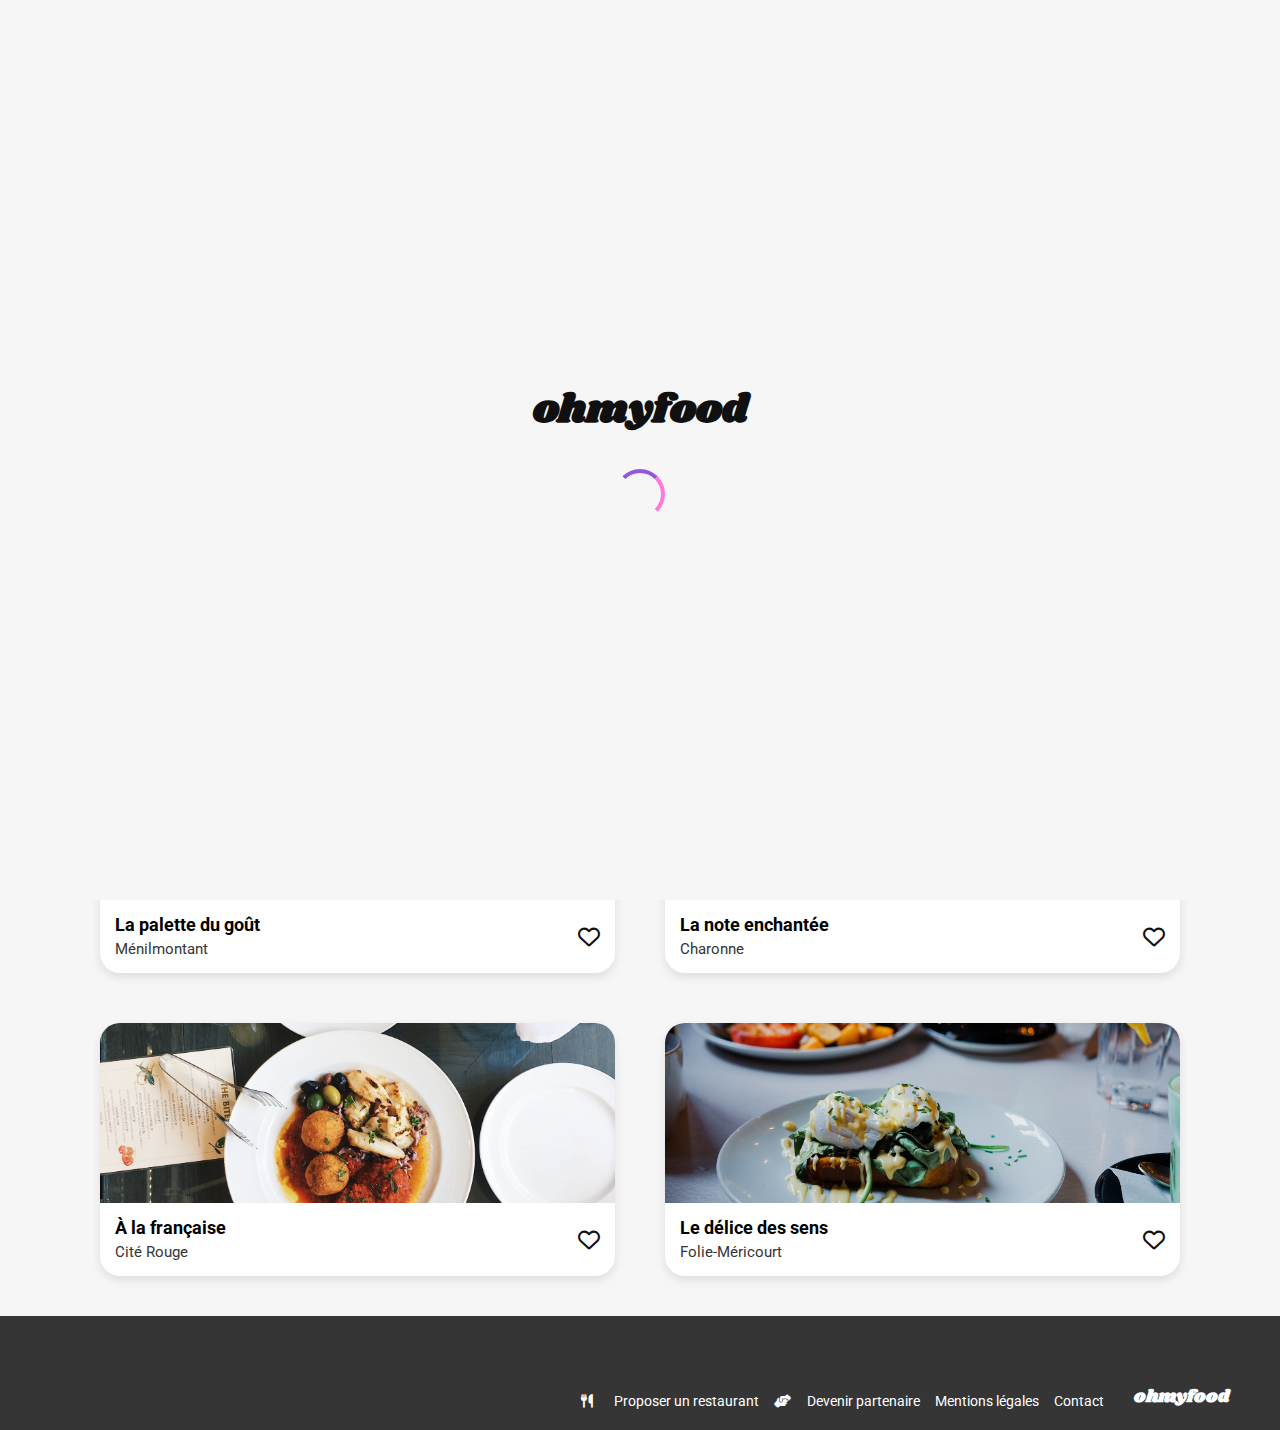
<file: index.html>
<!DOCTYPE html>
<html lang="fr">
<head>
    <meta charset="UTF-8">
    <meta name="viewport" content="width=device-width, initial-scale=1.0">
    <title>OhMyFood</title>
    <link rel="stylesheet" href="https://cdnjs.cloudflare.com/ajax/libs/font-awesome/6.4.0/css/all.min.css">
    <link rel="stylesheet" href="assets/sass/main.css">
    <link rel="preconnect" href="https://fonts.googleapis.com">
    <link rel="preconnect" href="https://fonts.gstatic.com" crossorigin>
    <link href="https://fonts.googleapis.com/css2?family=Roboto:wght@300;400;500;700&family=Shrikhand&display=swap" rel="stylesheet">
</head>

<body>

    <div class="loader">
        <div class="loader__content">
            <h1 class="loader__logo">ohmyfood</h1>
            <div class="loader__spinner"></div>
        </div>
    </div>

    <header class="header">
        <img src="assets/images/logo/ohmyfood.png" alt="OhMyFood" class="header__logo">
    </header>

    <div class="localisation">
        <i class="fa-solid fa-location-dot"></i>
        <p>Paris, Belleville</p>
    </div>

    <section class="presentation">
        <h2>Réservez le menu qui vous convient</h2>
        <p>Découvrez des restaurants d'exception, sélectionnés par nos soins.</p>
        <a href="#restaurants" class="btn">Explorer nos restaurants</a>
    </section>

    <section class="fonctionnement">
        <h2>Fonctionnement</h2>
        <div class="fonctionnement__liste">
            <div class="fonctionnement__etape">
                <span class="fonctionnement__numero">1</span>
                <i class="fa-solid fa-mobile-screen-button"></i>
                <p>Choisissez un restaurant</p>
            </div>
            <div class="fonctionnement__etape">
                <span class="fonctionnement__numero">2</span>
                <i class="fa-solid fa-list-ul"></i>
                <p>Composez votre menu</p>
            </div>
            <div class="fonctionnement__etape">
                <span class="fonctionnement__numero">3</span>
                <i class="fa-solid fa-store"></i>
                <p>Dégustez au restaurant</p>
            </div>
        </div>
    </section>

    <section class="restaurants" id="restaurants">
    <h2>Restaurants</h2>
    <div class="restaurants__liste">
        <article class="carte">
            <a href="restaurants/la-palette-du-gout.html" class="carte__link">
                <span class="carte__badge">Nouveau</span>
                <img src="assets/images/restaurants/jay-wennington-N_Y88TWmGwA-unsplash.jpg" alt="La palette du goût" class="carte__image">
            </a>
            <div class="carte__contenu">
                <a href="restaurants/la-palette-du-gout.html" class="carte__info">
                    <h3 class="carte__titre">La palette du goût</h3>
                    <p class="carte__lieu">Ménilmontant</p>
                </a>
                <div class="carte__favori">
                    <i class="fa-regular fa-heart carte__favori-vide"></i>
                    <i class="fa-solid fa-heart carte__favori-plein"></i>
                </div>
            </div>
        </article>
        <article class="carte">
            <a href="restaurants/la-note-enchantee.html" class="carte__link">
                <span class="carte__badge">Nouveau</span>
                <img src="assets/images/restaurants/louis-hansel-shotsoflouis-qNBGVyOCY8Q-unsplash.jpg" alt="La note enchantée" class="carte__image">
            </a>
            <div class="carte__contenu">
                <a href="restaurants/la-note-enchantee.html" class="carte__info">
                    <h3 class="carte__titre">La note enchantée</h3>
                    <p class="carte__lieu">Charonne</p>
                </a>
                <div class="carte__favori">
                    <i class="fa-regular fa-heart carte__favori-vide"></i>
                    <i class="fa-solid fa-heart carte__favori-plein"></i>
                </div>
            </div>
        </article>
        <article class="carte">
            <a href="restaurants/a-la-francaise.html" class="carte__link">
                <img src="assets/images/restaurants/stil-u2Lp8tXIcjw-unsplash.jpg" alt="À la française" class="carte__image">
            </a>
            <div class="carte__contenu">
                <a href="restaurants/a-la-francaise.html" class="carte__info">
                    <h3 class="carte__titre">À la française</h3>
                    <p class="carte__lieu">Cité Rouge</p>
                </a>
                <div class="carte__favori">
                    <i class="fa-regular fa-heart carte__favori-vide"></i>
                    <i class="fa-solid fa-heart carte__favori-plein"></i>
                </div>
            </div>
        </article>
        <article class="carte">
            <a href="restaurants/le-delice-des-sens.html" class="carte__link">
                <img src="assets/images/restaurants/toa-heftiba-DQKerTsQwi0-unsplash.jpg" alt="Le délice des sens" class="carte__image">
            </a>
            <div class="carte__contenu">
                <a href="restaurants/le-delice-des-sens.html" class="carte__info">
                    <h3 class="carte__titre">Le délice des sens</h3>
                    <p class="carte__lieu">Folie-Méricourt</p>
                </a>
                <div class="carte__favori">
                    <i class="fa-regular fa-heart carte__favori-vide"></i>
                    <i class="fa-solid fa-heart carte__favori-plein"></i>
                </div>
            </div>
        </article>
    </div>
</section>

    <footer class="footer">
        <h3 class="footer__logo">ohmyfood</h3>
        <ul class="footer__liste">
            <li><a href="#"><i class="fa-solid fa-utensils"></i> Proposer un restaurant</a></li>
            <li><a href="#"><i class="fa-solid fa-handshake-angle"></i> Devenir partenaire</a></li>
            <li><a href="#">Mentions légales</a></li>
            <li><a href="mailto:contact@ohmyfood.com">Contact</a></li>
        </ul>
    </footer>
</body>
</html>
</file>
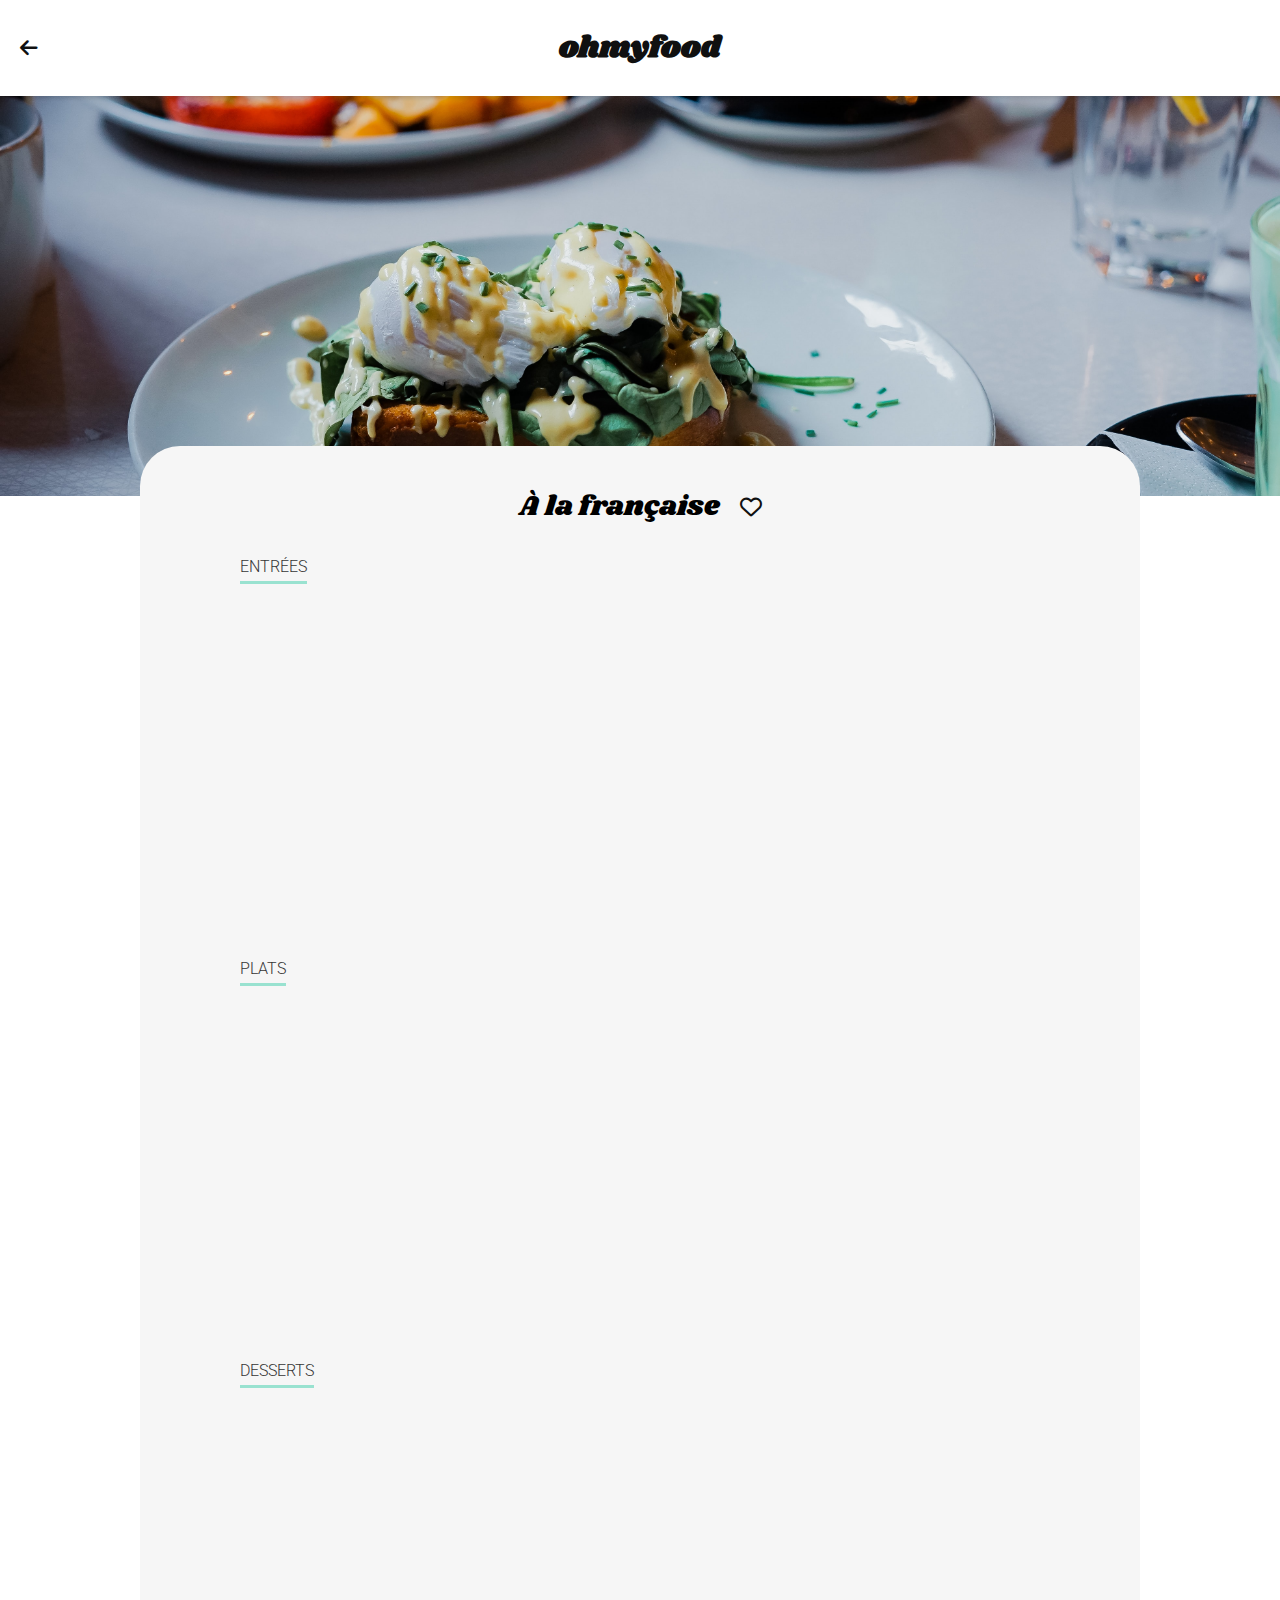
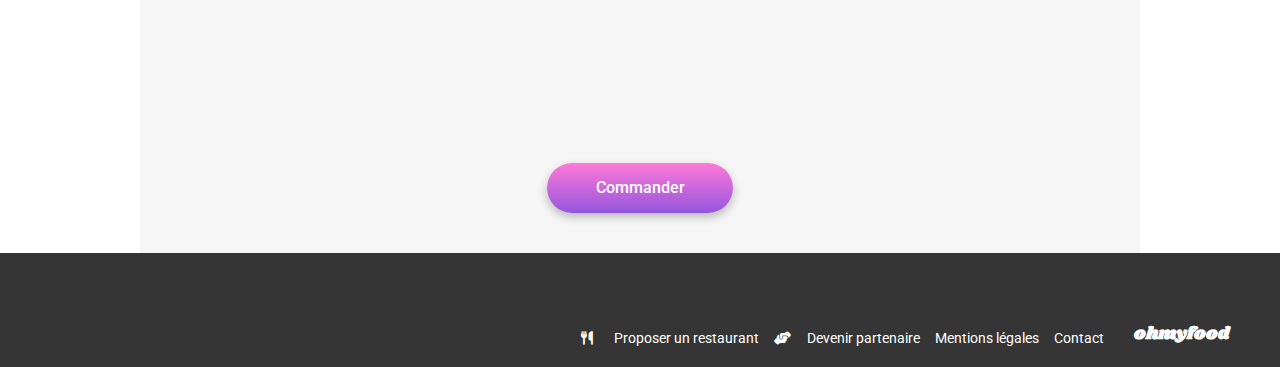
<file: restaurants/a-la-francaise.html>
<!DOCTYPE html>
<html lang="fr">
<head>
    <meta charset="UTF-8">
    <meta name="viewport" content="width=device-width, initial-scale=1.0">
    <title>À la française - OhMyFood</title>
    <link rel="stylesheet" href="https://cdnjs.cloudflare.com/ajax/libs/font-awesome/6.4.0/css/all.min.css">
    <link rel="stylesheet" href="../assets/sass/main.css">
    <link rel="preconnect" href="https://fonts.googleapis.com">
    <link rel="preconnect" href="https://fonts.gstatic.com" crossorigin>
    <link href="https://fonts.googleapis.com/css2?family=Roboto:wght@300;400;500;700&family=Shrikhand&display=swap" rel="stylesheet">
</head>

<body>

    <header class="header header--restaurant">
        <a href="../index.html" class="header__back">
            <i class="fa-solid fa-arrow-left"></i>
        </a>
        <h1 class="header__logo">ohmyfood</h1>
    </header>

    <section class="hero">
        <img src="../assets/images/restaurants/toa-heftiba-DQKerTsQwi0-unsplash.jpg" alt="À la française" class="hero__image">
    </section>

    <main class="menu">
        <div class="menu__header">
            <h2 class="menu__titre">À la française</h2>
            <div class="menu__favori">
                <i class="fa-regular fa-heart menu__favori-vide"></i>
                <i class="fa-solid fa-heart menu__favori-plein"></i>
            </div>
        </div>

        <section class="menu__section">
            <h3 class="menu__categorie">ENTRÉES</h3>
            <div class="menu__liste">
                <article class="plat">
                    <div class="plat__contenu">
                        <h4 class="plat__nom">Tartare de poulpe acidulé</h4>
                        <p class="plat__description">Aux zestes d'orange</p>
                    </div>
                    <p class="plat__prix">25€</p>
                    <div class="plat__check">
                        <i class="fa-solid fa-check"></i>
                    </div>
                </article>
                <article class="plat">
                    <div class="plat__contenu">
                        <h4 class="plat__nom">Velouté de légumes d'antan</h4>
                        <p class="plat__description">Carottes, panais, topinambour</p>
                    </div>
                    <p class="plat__prix">30€</p>
                    <div class="plat__check">
                        <i class="fa-solid fa-check"></i>
                    </div>
                </article>
                <article class="plat">
                    <div class="plat__contenu">
                        <h4 class="plat__nom">Soupe à l'oignon</h4>
                        <p class="plat__description">Revisitée</p>
                    </div>
                    <p class="plat__prix">28€</p>
                    <div class="plat__check">
                        <i class="fa-solid fa-check"></i>
                    </div>
                </article>
            </div>
        </section>

        <section class="menu__section">
            <h3 class="menu__categorie">PLATS</h3>
            <div class="menu__liste">
                <article class="plat">
                    <div class="plat__contenu">
                        <h4 class="plat__nom">Coquilles Saint-Jacques</h4>
                        <p class="plat__description">Aux légumes d'hiver purée de panais</p>
                    </div>
                    <p class="plat__prix">44€</p>
                    <div class="plat__check">
                        <i class="fa-solid fa-check"></i>
                    </div>
                </article>
                <article class="plat">
                    <div class="plat__contenu">
                        <h4 class="plat__nom">Magret de canard</h4>
                        <p class="plat__description">Et sa compotée de brie</p>
                    </div>
                    <p class="plat__prix">44€</p>
                    <div class="plat__check">
                        <i class="fa-solid fa-check"></i>
                    </div>
                </article>
                <article class="plat">
                    <div class="plat__contenu">
                        <h4 class="plat__nom">Pigeonneau d'Île-de-France</h4>
                        <p class="plat__description">Farci aux girolles et aux légumes</p>
                    </div>
                    <p class="plat__prix">44€</p>
                    <div class="plat__check">
                        <i class="fa-solid fa-check"></i>
                    </div>
                </article>
            </div>
        </section>

        <section class="menu__section">
            <h3 class="menu__categorie">DESSERTS</h3>
            <div class="menu__liste">
                <article class="plat">
                    <div class="plat__contenu">
                        <h4 class="plat__nom">Pétales de violettes glacées</h4>
                        <p class="plat__description">Et coulis de framboise</p>
                    </div>
                    <p class="plat__prix">18€</p>
                    <div class="plat__check">
                        <i class="fa-solid fa-check"></i>
                    </div>
                </article>
                <article class="plat">
                    <div class="plat__contenu">
                        <h4 class="plat__nom">Fondant au chocolat</h4>
                        <p class="plat__description">Onctueux</p>
                    </div>
                    <p class="plat__prix">22€</p>
                    <div class="plat__check">
                        <i class="fa-solid fa-check"></i>
                    </div>
                </article>
                <article class="plat">
                    <div class="plat__contenu">
                        <h4 class="plat__nom">Millefeuille croustillant</h4>
                        <p class="plat__description">Myrtilles et pâte d'amande</p>
                    </div>
                    <p class="plat__prix">24€</p>
                    <div class="plat__check">
                        <i class="fa-solid fa-check"></i>
                    </div>
                </article>
            </div>
        </section>

        <a href="#" class="btn">Commander</a>
    </main>

    <footer class="footer">
        <h3 class="footer__logo">ohmyfood</h3>
        <ul class="footer__liste">
            <li><a href="#"><i class="fa-solid fa-utensils"></i> Proposer un restaurant</a></li>
            <li><a href="#"><i class="fa-solid fa-handshake-angle"></i> Devenir partenaire</a></li>
            <li><a href="#">Mentions légales</a></li>
            <li><a href="mailto:contact@ohmyfood.com">Contact</a></li>
        </ul>
    </footer>
</body>
</html>
</file>
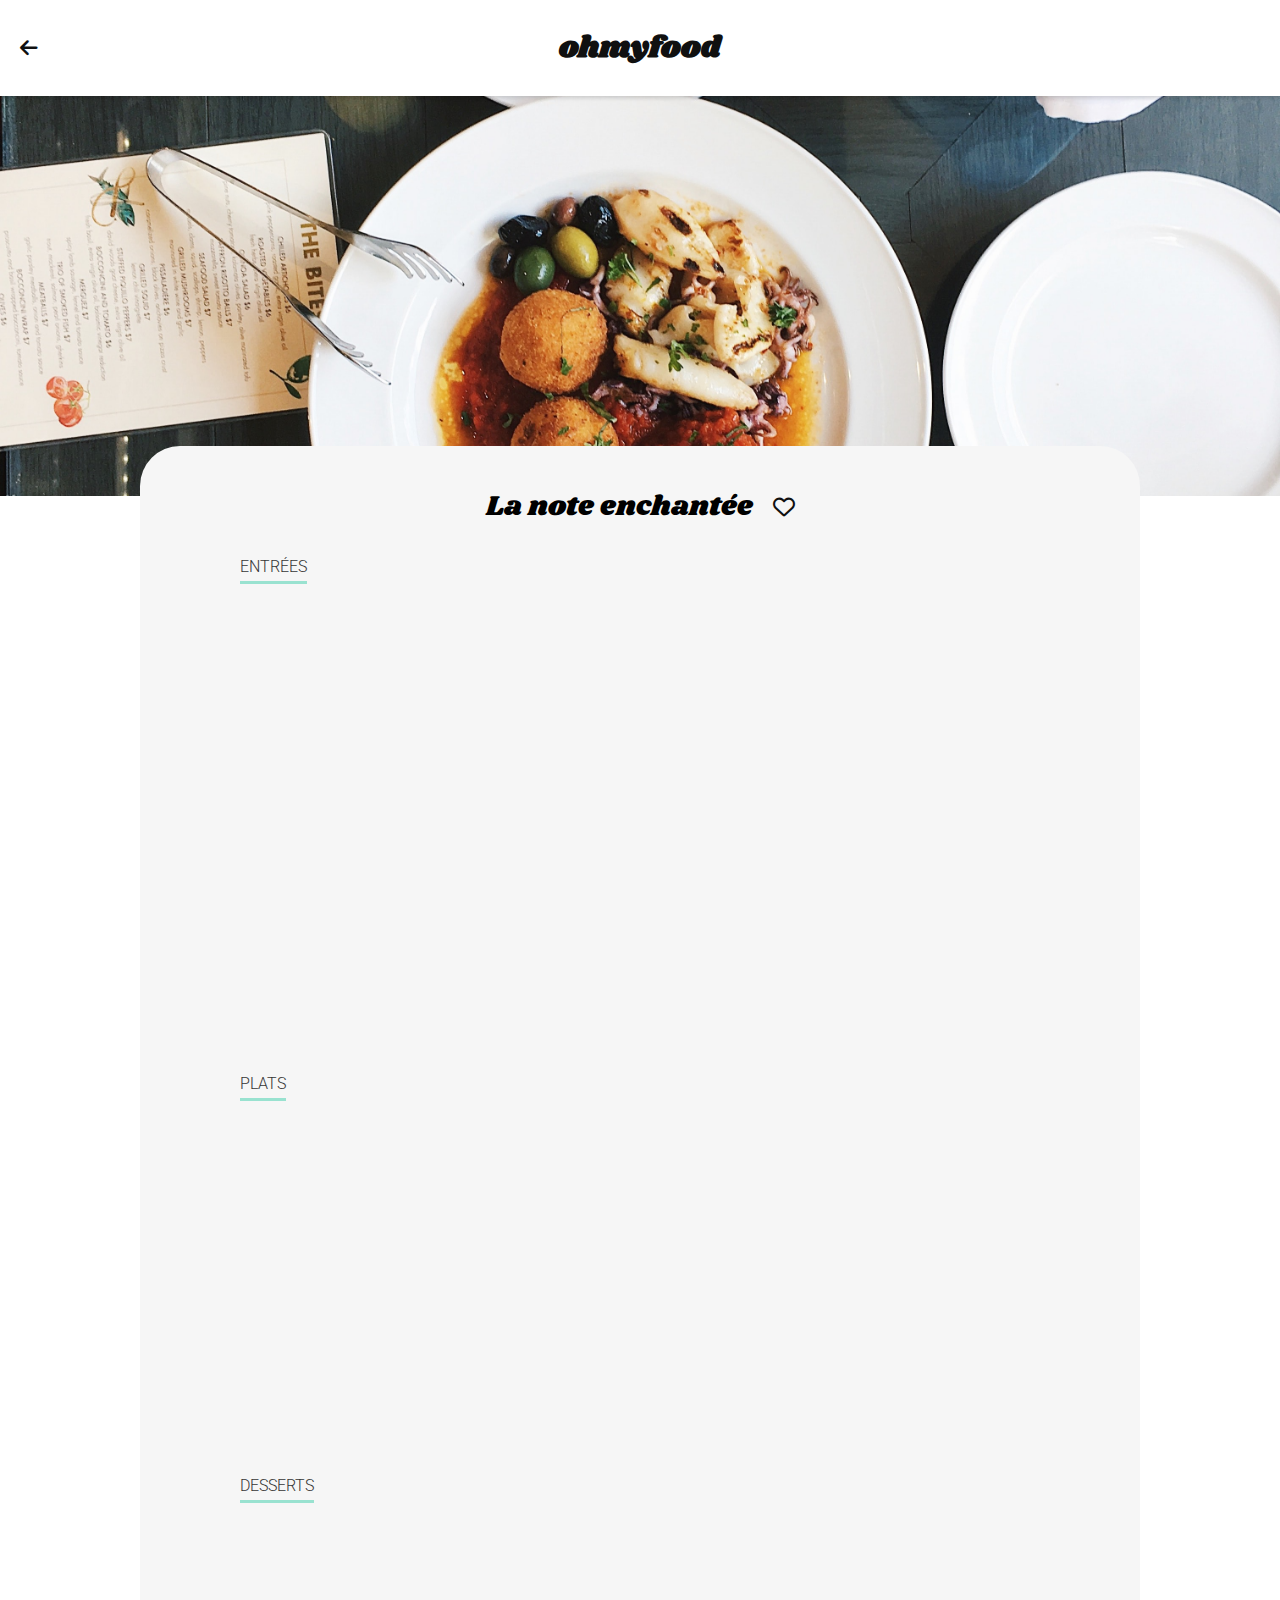
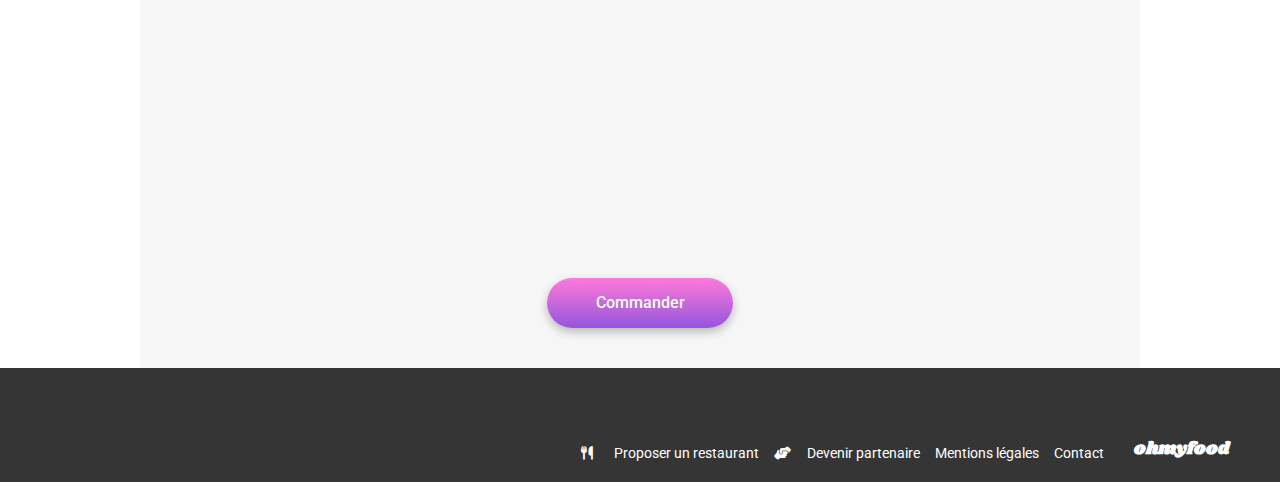
<file: restaurants/la-note-enchantee.html>
<!DOCTYPE html>
<html lang="fr">
<head>
    <meta charset="UTF-8">
    <meta name="viewport" content="width=device-width, initial-scale=1.0">
    <title>La note enchantée - OhMyFood</title>
    <link rel="stylesheet" href="https://cdnjs.cloudflare.com/ajax/libs/font-awesome/6.4.0/css/all.min.css">
    <link rel="stylesheet" href="../assets/sass/main.css">
    <link rel="preconnect" href="https://fonts.googleapis.com">
    <link rel="preconnect" href="https://fonts.gstatic.com" crossorigin>
    <link href="https://fonts.googleapis.com/css2?family=Roboto:wght@300;400;500;700&family=Shrikhand&display=swap" rel="stylesheet">
</head>

<body>

    <header class="header header--restaurant">
        <a href="../index.html" class="header__back">
            <i class="fa-solid fa-arrow-left"></i>
        </a>
        <h1 class="header__logo">ohmyfood</h1>
    </header>

    <section class="hero">
        <img src="../assets/images/restaurants/stil-u2Lp8tXIcjw-unsplash.jpg" alt="La note enchantée" class="hero__image">
    </section>

    <main class="menu">
        <div class="menu__header">
            <h2 class="menu__titre">La note enchantée</h2>
            <div class="menu__favori">
                <i class="fa-regular fa-heart menu__favori-vide"></i>
                <i class="fa-solid fa-heart menu__favori-plein"></i>
            </div>
        </div>

        <section class="menu__section">
            <h3 class="menu__categorie">ENTRÉES</h3>
            <div class="menu__liste">
                <article class="plat">
                    <div class="plat__contenu">
                        <h4 class="plat__nom">Ravioles de foie gras</h4>
                        <p class="plat__description">Accompagnées de leur crème à la truffe</p>
                    </div>
                    <p class="plat__prix">25€</p>
                    <div class="plat__check">
                        <i class="fa-solid fa-check"></i>
                    </div>
                </article>
                <article class="plat">
                    <div class="plat__contenu">
                        <h4 class="plat__nom">Caviar osciètre</h4>
                        <p class="plat__description">Servi à la cuillère de bois nat</p>
                    </div>
                    <p class="plat__prix">35€</p>
                    <div class="plat__check">
                        <i class="fa-solid fa-check"></i>
                    </div>
                </article>
                <article class="plat">
                    <div class="plat__contenu">
                        <h4 class="plat__nom">Homard et mousse de poireau</h4>
                        <p class="plat__description">Médaillon aux petits d'oursins</p>
                    </div>
                    <p class="plat__prix">28€</p>
                    <div class="plat__check">
                        <i class="fa-solid fa-check"></i>
                    </div>
                </article>
                <article class="plat">
                    <div class="plat__contenu">
                        <h4 class="plat__nom">Foie gras de canard cuit entier</h4>
                        <p class="plat__description">Confitures de figues et pain toasté</p>
                    </div>
                    <p class="plat__prix">30€</p>
                    <div class="plat__check">
                        <i class="fa-solid fa-check"></i>
                    </div>
                </article>
            </div>
        </section>

        <section class="menu__section">
            <h3 class="menu__categorie">PLATS</h3>
            <div class="menu__liste">
                <article class="plat">
                    <div class="plat__contenu">
                        <h4 class="plat__nom">Noix de coquilles Saint-Jacques</h4>
                        <p class="plat__description">Sur lit de poireau et côtes céleri</p>
                    </div>
                    <p class="plat__prix">44€</p>
                    <div class="plat__check">
                        <i class="fa-solid fa-check"></i>
                    </div>
                </article>
                <article class="plat">
                    <div class="plat__contenu">
                        <h4 class="plat__nom">Langoustine poêlée</h4>
                        <p class="plat__description">Purée de carottes douces</p>
                    </div>
                    <p class="plat__prix">39€</p>
                    <div class="plat__check">
                        <i class="fa-solid fa-check"></i>
                    </div>
                </article>
                <article class="plat">
                    <div class="plat__contenu">
                        <h4 class="plat__nom">Mijoté de queue de bœuf</h4>
                        <p class="plat__description">Et riz sauvage aux zestes de citron</p>
                    </div>
                    <p class="plat__prix">45€</p>
                    <div class="plat__check">
                        <i class="fa-solid fa-check"></i>
                    </div>
                </article>
            </div>
        </section>

        <section class="menu__section">
            <h3 class="menu__categorie">DESSERTS</h3>
            <div class="menu__liste">
                <article class="plat">
                    <div class="plat__contenu">
                        <h4 class="plat__nom">Macaron noisette et chocolat</h4>
                        <p class="plat__description">Glacé au caramel brun et sel de Guérande</p>
                    </div>
                    <p class="plat__prix">18€</p>
                    <div class="plat__check">
                        <i class="fa-solid fa-check"></i>
                    </div>
                </article>
                <article class="plat">
                    <div class="plat__contenu">
                        <h4 class="plat__nom">Baba au rhum revisité</h4>
                        <p class="plat__description">Avec son nuage de crème</p>
                    </div>
                    <p class="plat__prix">22€</p>
                    <div class="plat__check">
                        <i class="fa-solid fa-check"></i>
                    </div>
                </article>
                <article class="plat">
                    <div class="plat__contenu">
                        <h4 class="plat__nom">Tarte au citron meringuée</h4>
                        <p class="plat__description">Mélodicieuse</p>
                    </div>
                    <p class="plat__prix">23€</p>
                    <div class="plat__check">
                        <i class="fa-solid fa-check"></i>
                    </div>
                </article>
            </div>
        </section>

        <a href="#" class="btn">Commander</a>
    </main>

    <footer class="footer">
        <h3 class="footer__logo">ohmyfood</h3>
        <ul class="footer__liste">
            <li><a href="#"><i class="fa-solid fa-utensils"></i> Proposer un restaurant</a></li>
            <li><a href="#"><i class="fa-solid fa-handshake-angle"></i> Devenir partenaire</a></li>
            <li><a href="#">Mentions légales</a></li>
            <li><a href="mailto:contact@ohmyfood.com">Contact</a></li>
        </ul>
    </footer>
</body>
</html>
</file>
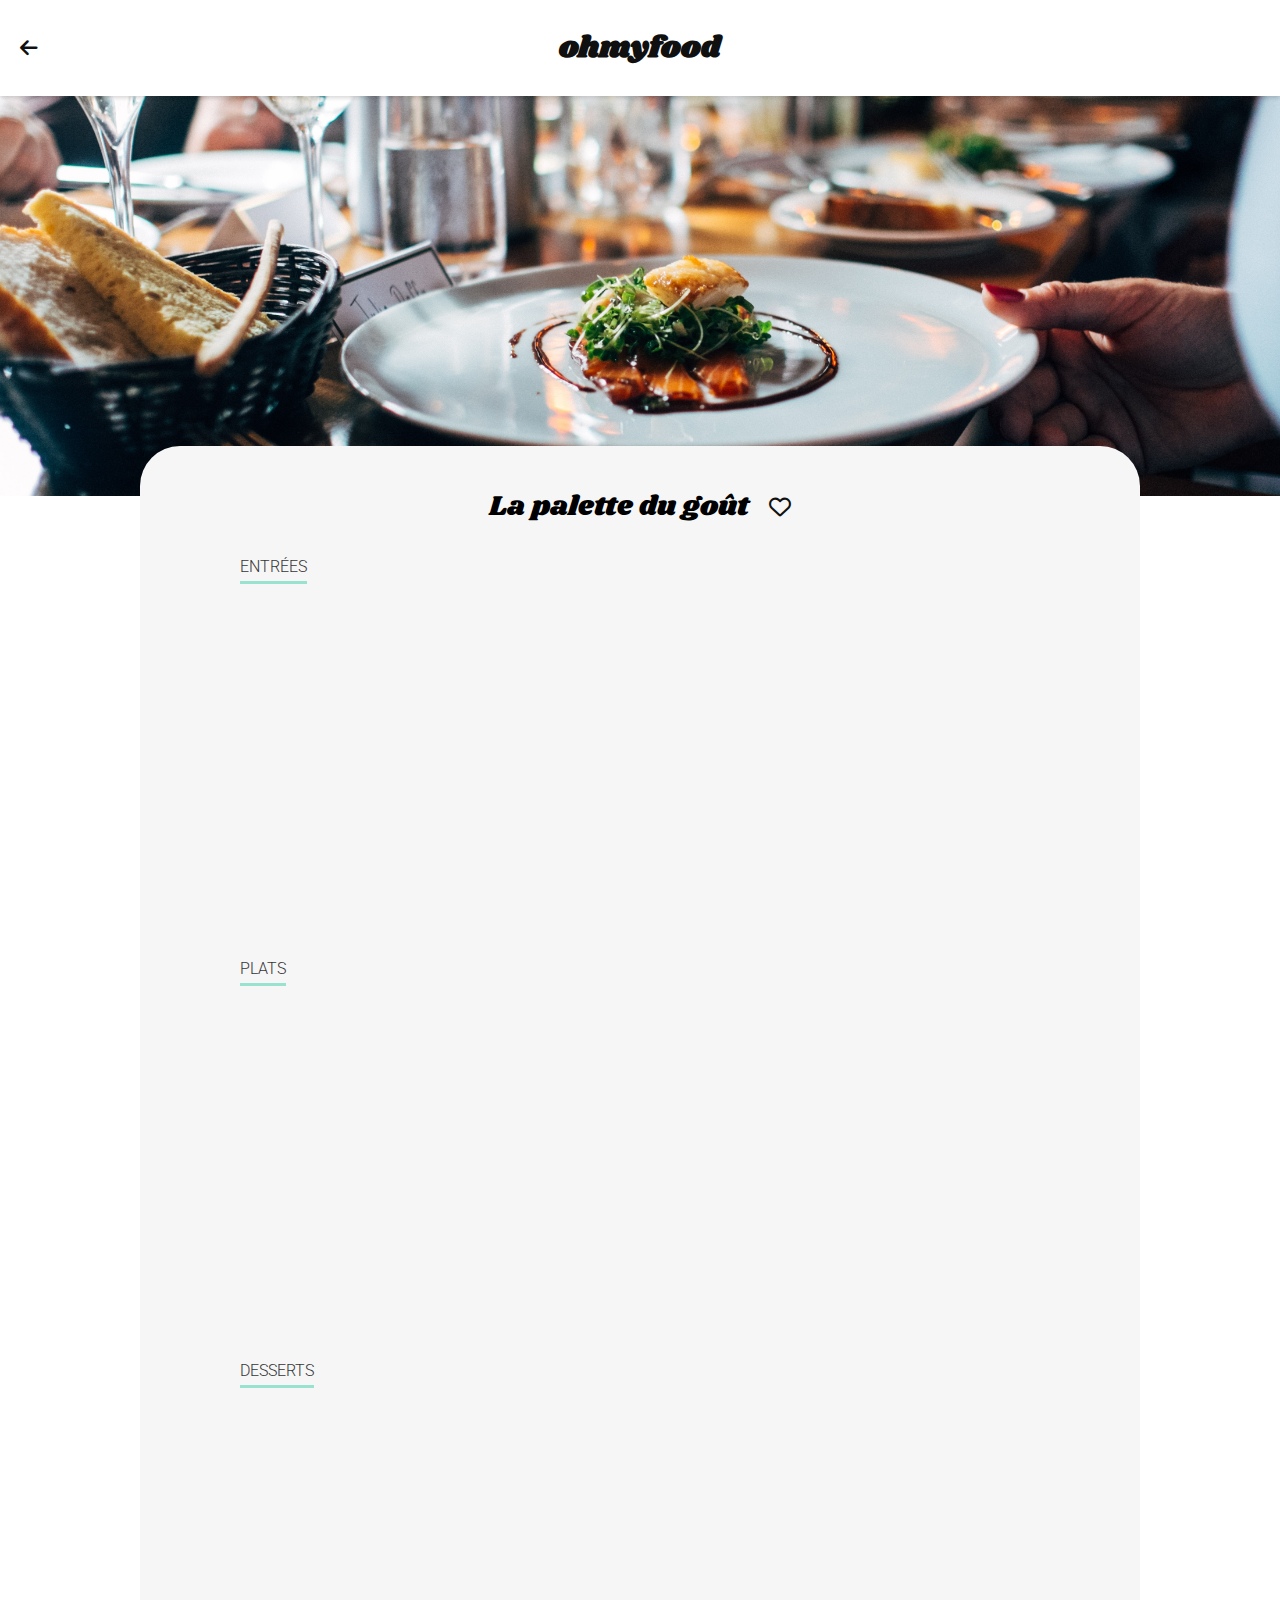
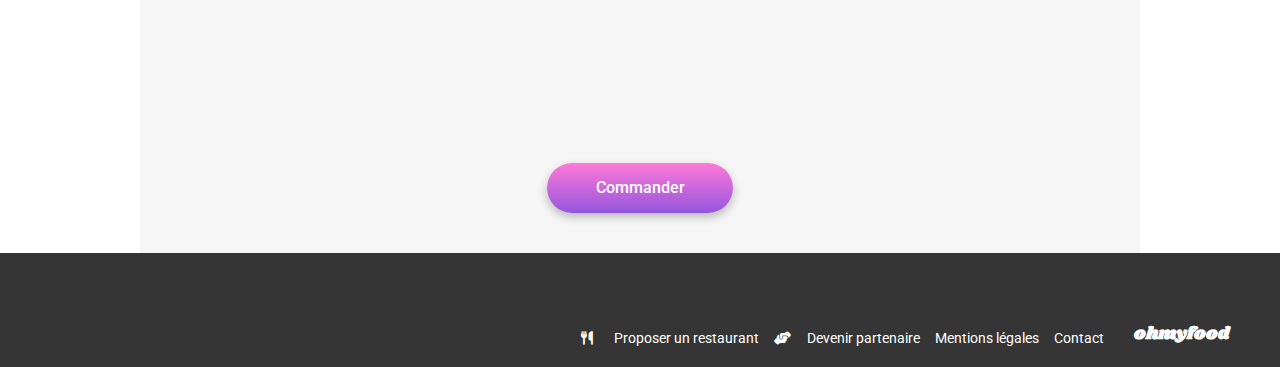
<file: restaurants/la-palette-du-gout.html>
<!DOCTYPE html>
<html lang="fr">
<head>
    <meta charset="UTF-8">
    <meta name="viewport" content="width=device-width, initial-scale=1.0">
    <title>La palette du goût - OhMyFood</title>
    <link rel="stylesheet" href="https://cdnjs.cloudflare.com/ajax/libs/font-awesome/6.4.0/css/all.min.css">
    <link rel="stylesheet" href="../assets/sass/main.css">
    <link rel="preconnect" href="https://fonts.googleapis.com">
    <link rel="preconnect" href="https://fonts.gstatic.com" crossorigin>
    <link href="https://fonts.googleapis.com/css2?family=Roboto:wght@300;400;500;700&family=Shrikhand&display=swap" rel="stylesheet">
</head>

<body>

    <header class="header header--restaurant">
        <a href="../index.html" class="header__back">
            <i class="fa-solid fa-arrow-left"></i>
        </a>
        <h1 class="header__logo">ohmyfood</h1>
    </header>

    <section class="hero">
        <img src="../assets/images/restaurants/jay-wennington-N_Y88TWmGwA-unsplash.jpg" alt="La palette du goût" class="hero__image">
    </section>

    <main class="menu">
        <div class="menu__header">
            <h2 class="menu__titre">La palette du goût</h2>
            <div class="menu__favori">
                <i class="fa-regular fa-heart menu__favori-vide"></i>
                <i class="fa-solid fa-heart menu__favori-plein"></i>
            </div>
        </div>

        <section class="menu__section">
            <h3 class="menu__categorie">ENTRÉES</h3>
            <div class="menu__liste">
                <article class="plat">
                    <div class="plat__contenu">
                        <h4 class="plat__nom">Fricassée d'escargots</h4>
                        <p class="plat__description">Au piment d'Espelette</p>
                    </div>
                    <p class="plat__prix">25€</p>
                    <div class="plat__check">
                        <i class="fa-solid fa-check"></i>
                    </div>
                </article>
                <article class="plat">
                    <div class="plat__contenu">
                        <h4 class="plat__nom">Foie gras de canard mi-cuit</h4>
                        <p class="plat__description">Et ses copeaux de truffe noire</p>
                    </div>
                    <p class="plat__prix">35€</p>
                    <div class="plat__check">
                        <i class="fa-solid fa-check"></i>
                    </div>
                </article>
                <article class="plat">
                    <div class="plat__contenu">
                        <h4 class="plat__nom">Œuf au plat</h4>
                        <p class="plat__description">Assaisonné à la truffe sur lit de caviar</p>
                    </div>
                    <p class="plat__prix">20€</p>
                    <div class="plat__check">
                        <i class="fa-solid fa-check"></i>
                    </div>
                </article>
            </div>
        </section>

        <section class="menu__section">
            <h3 class="menu__categorie">PLATS</h3>
            <div class="menu__liste">
                <article class="plat">
                    <div class="plat__contenu">
                        <h4 class="plat__nom">Filet de bœuf aux herbes</h4>
                        <p class="plat__description">Accompagné de sa ribambelle de légumes</p>
                    </div>
                    <p class="plat__prix">40€</p>
                    <div class="plat__check">
                        <i class="fa-solid fa-check"></i>
                    </div>
                </article>
                <article class="plat">
                    <div class="plat__contenu">
                        <h4 class="plat__nom">Parmentier de queue de bœuf</h4>
                        <p class="plat__description">À la truffe noire sur sa purée de panais</p>
                    </div>
                    <p class="plat__prix">35€</p>
                    <div class="plat__check">
                        <i class="fa-solid fa-check"></i>
                    </div>
                </article>
                <article class="plat">
                    <div class="plat__contenu">
                        <h4 class="plat__nom">Filet de turbot</h4>
                        <p class="plat__description">Aux agrumes</p>
                    </div>
                    <p class="plat__prix">44€</p>
                    <div class="plat__check">
                        <i class="fa-solid fa-check"></i>
                    </div>
                </article>
            </div>
        </section>

        <section class="menu__section">
            <h3 class="menu__categorie">DESSERTS</h3>
            <div class="menu__liste">
                <article class="plat">
                    <div class="plat__contenu">
                        <h4 class="plat__nom">Paris-Brest</h4>
                        <p class="plat__description">Revisité</p>
                    </div>
                    <p class="plat__prix">18€</p>
                    <div class="plat__check">
                        <i class="fa-solid fa-check"></i>
                    </div>
                </article>
                <article class="plat">
                    <div class="plat__contenu">
                        <h4 class="plat__nom">Macaron au chocolat d'exception</h4>
                        <p class="plat__description">Et glace à la vanille de Madagascar</p>
                    </div>
                    <p class="plat__prix">22€</p>
                    <div class="plat__check">
                        <i class="fa-solid fa-check"></i>
                    </div>
                </article>
                <article class="plat">
                    <div class="plat__contenu">
                        <h4 class="plat__nom">Mousse au chocolat</h4>
                        <p class="plat__description">Au piment d'Espelette et à la truffe noire</p>
                    </div>
                    <p class="plat__prix">23€</p>
                    <div class="plat__check">
                        <i class="fa-solid fa-check"></i>
                    </div>
                </article>
            </div>
        </section>

        <a href="#" class="btn">Commander</a>
    </main>

    <footer class="footer">
        <h3 class="footer__logo">ohmyfood</h3>
        <ul class="footer__liste">
            <li><a href="#"><i class="fa-solid fa-utensils"></i> Proposer un restaurant</a></li>
            <li><a href="#"><i class="fa-solid fa-handshake-angle"></i> Devenir partenaire</a></li>
            <li><a href="#">Mentions légales</a></li>
            <li><a href="mailto:contact@ohmyfood.com">Contact</a></li>
        </ul>
    </footer>
</body>
</html>
</file>
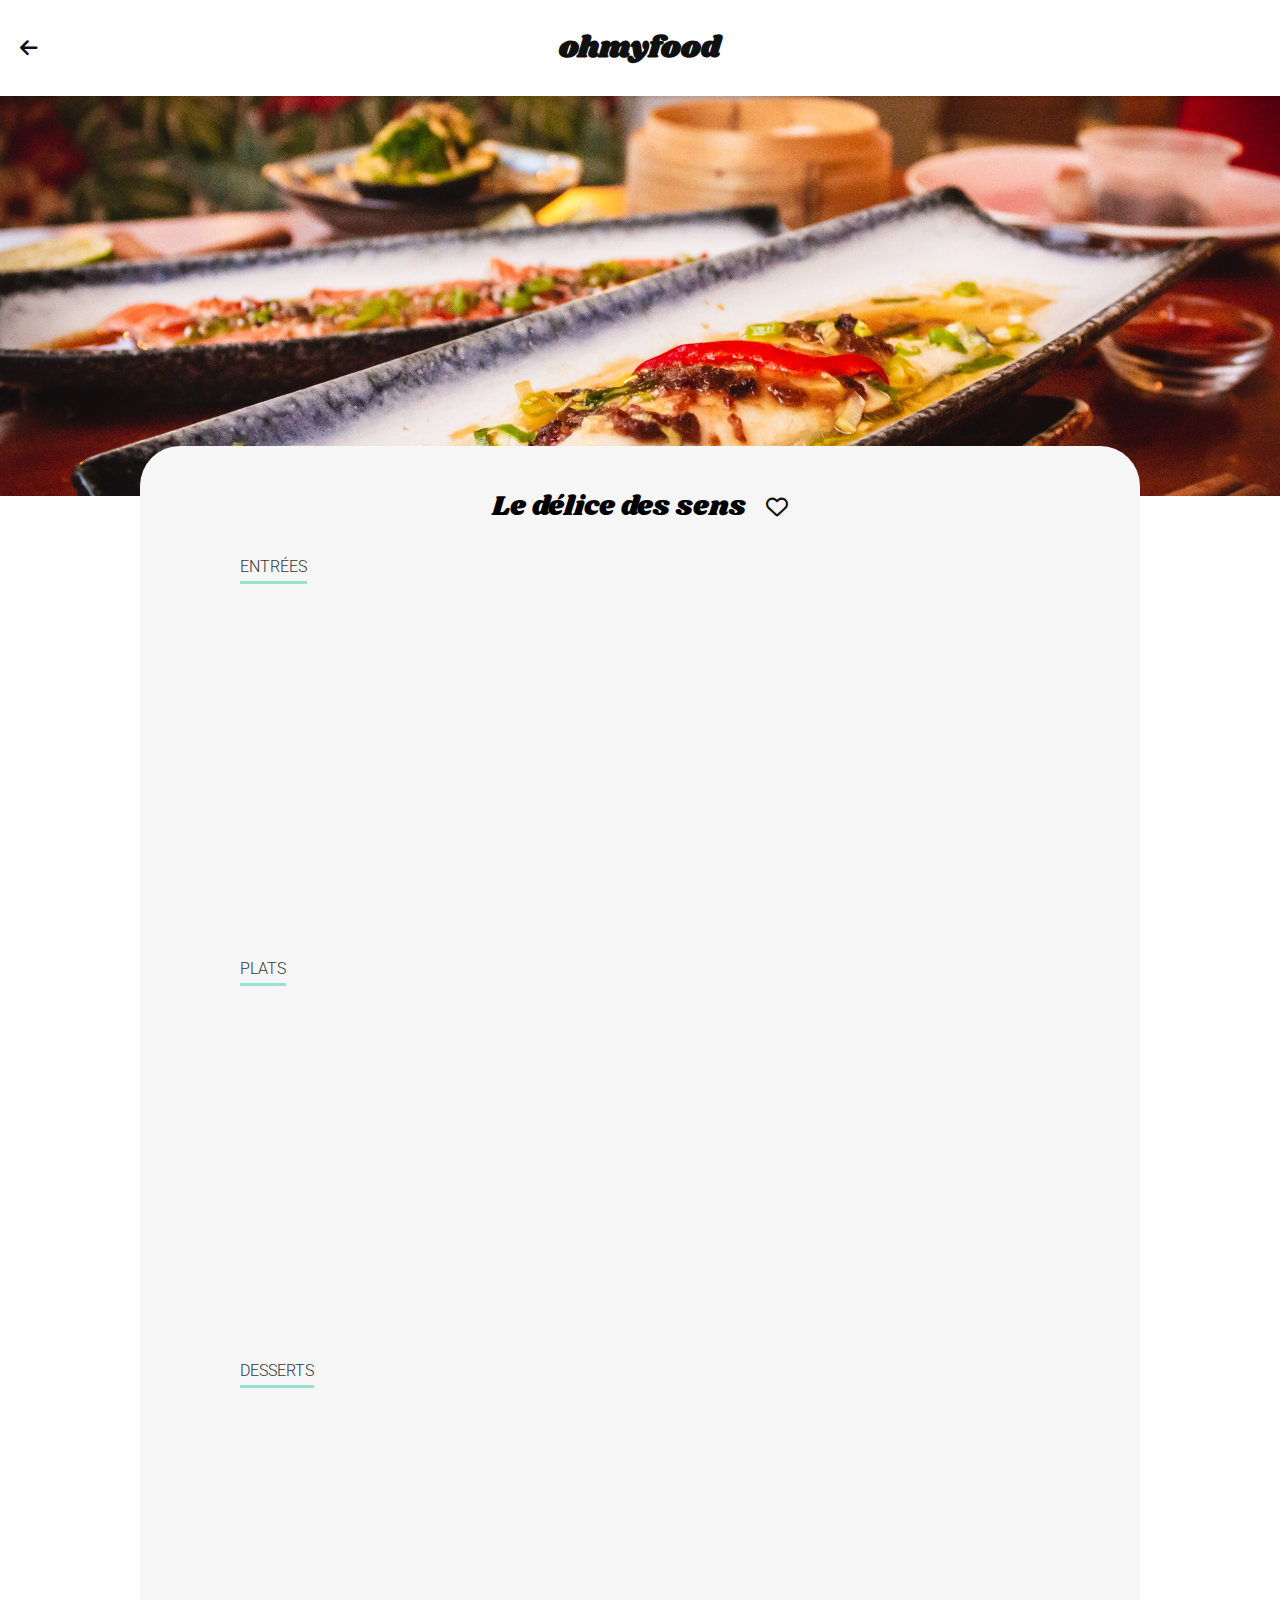
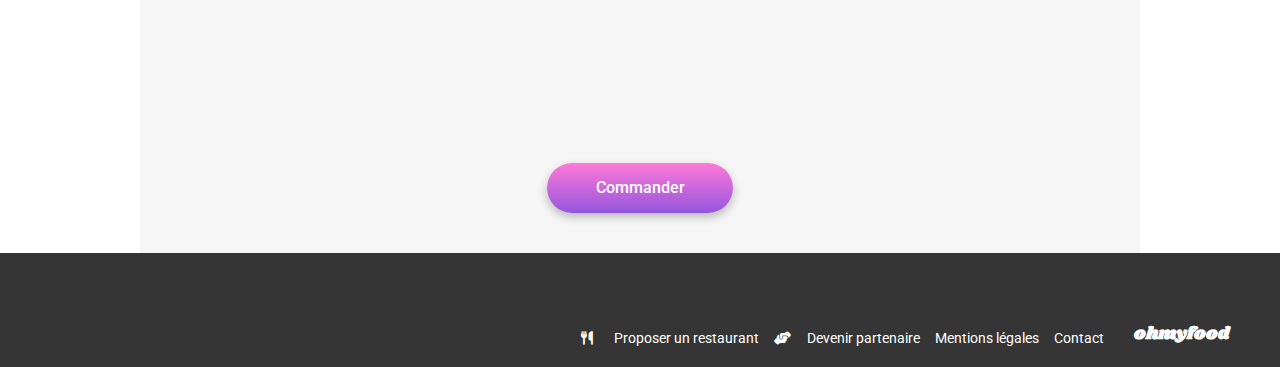
<file: restaurants/le-delice-des-sens.html>
<!DOCTYPE html>
<html lang="fr">
<head>
    <meta charset="UTF-8">
    <meta name="viewport" content="width=device-width, initial-scale=1.0">
    <title>Le délice des sens - OhMyFood</title>
    <link rel="stylesheet" href="https://cdnjs.cloudflare.com/ajax/libs/font-awesome/6.4.0/css/all.min.css">
    <link rel="stylesheet" href="../assets/sass/main.css">
    <link rel="preconnect" href="https://fonts.googleapis.com">
    <link rel="preconnect" href="https://fonts.gstatic.com" crossorigin>
    <link href="https://fonts.googleapis.com/css2?family=Roboto:wght@300;400;500;700&family=Shrikhand&display=swap" rel="stylesheet">
</head>

<body>

    <header class="header header--restaurant">
        <a href="../index.html" class="header__back">
            <i class="fa-solid fa-arrow-left"></i>
        </a>
        <h1 class="header__logo">ohmyfood</h1>
    </header>

    <section class="hero">
        <img src="../assets/images/restaurants/louis-hansel-shotsoflouis-qNBGVyOCY8Q-unsplash.jpg" alt="Le délice des sens" class="hero__image">
    </section>

    <main class="menu">
        <div class="menu__header">
            <h2 class="menu__titre">Le délice des sens</h2>
            <div class="menu__favori">
                <i class="fa-regular fa-heart menu__favori-vide"></i>
                <i class="fa-solid fa-heart menu__favori-plein"></i>
            </div>
        </div>

        <section class="menu__section">
            <h3 class="menu__categorie">ENTRÉES</h3>
            <div class="menu__liste">
                <article class="plat">
                    <div class="plat__contenu">
                        <h4 class="plat__nom">Tartare de thon</h4>
                        <p class="plat__description">Assaisonné au yuzu</p>
                    </div>
                    <p class="plat__prix">25€</p>
                    <div class="plat__check">
                        <i class="fa-solid fa-check"></i>
                    </div>
                </article>
                <article class="plat">
                    <div class="plat__contenu">
                        <h4 class="plat__nom">Bouchée de homard croustillant</h4>
                        <p class="plat__description">Et sa bisque onctueuse et légère</p>
                    </div>
                    <p class="plat__prix">30€</p>
                    <div class="plat__check">
                        <i class="fa-solid fa-check"></i>
                    </div>
                </article>
                <article class="plat">
                    <div class="plat__contenu">
                        <h4 class="plat__nom">Poulet rôti aux herbes de Provence</h4>
                        <p class="plat__description">Et sa crème de truffes</p>
                    </div>
                    <p class="plat__prix">28€</p>
                    <div class="plat__check">
                        <i class="fa-solid fa-check"></i>
                    </div>
                </article>
            </div>
        </section>

        <section class="menu__section">
            <h3 class="menu__categorie">PLATS</h3>
            <div class="menu__liste">
                <article class="plat">
                    <div class="plat__contenu">
                        <h4 class="plat__nom">Poulet rôti aux herbes de Provence</h4>
                        <p class="plat__description">Et sa crème de truffes</p>
                    </div>
                    <p class="plat__prix">40€</p>
                    <div class="plat__check">
                        <i class="fa-solid fa-check"></i>
                    </div>
                </article>
                <article class="plat">
                    <div class="plat__contenu">
                        <h4 class="plat__nom">Langoustine rôtie</h4>
                        <p class="plat__description">Et ses légumes de saison</p>
                    </div>
                    <p class="plat__prix">38€</p>
                    <div class="plat__check">
                        <i class="fa-solid fa-check"></i>
                    </div>
                </article>
                <article class="plat">
                    <div class="plat__contenu">
                        <h4 class="plat__nom">Côte de bœuf Angus</h4>
                        <p class="plat__description">La vraie purée de panais</p>
                    </div>
                    <p class="plat__prix">44€</p>
                    <div class="plat__check">
                        <i class="fa-solid fa-check"></i>
                    </div>
                </article>
            </div>
        </section>

        <section class="menu__section">
            <h3 class="menu__categorie">DESSERTS</h3>
            <div class="menu__liste">
                <article class="plat">
                    <div class="plat__contenu">
                        <h4 class="plat__nom">Farandole de desserts</h4>
                        <p class="plat__description">Du Chef</p>
                    </div>
                    <p class="plat__prix">18€</p>
                    <div class="plat__check">
                        <i class="fa-solid fa-check"></i>
                    </div>
                </article>
                <article class="plat">
                    <div class="plat__contenu">
                        <h4 class="plat__nom">Crème brûlée</h4>
                        <p class="plat__description">Revisitée</p>
                    </div>
                    <p class="plat__prix">12€</p>
                    <div class="plat__check">
                        <i class="fa-solid fa-check"></i>
                    </div>
                </article>
                <article class="plat">
                    <div class="plat__contenu">
                        <h4 class="plat__nom">Tiramisu</h4>
                        <p class="plat__description">À la noisette</p>
                    </div>
                    <p class="plat__prix">15€</p>
                    <div class="plat__check">
                        <i class="fa-solid fa-check"></i>
                    </div>
                </article>
            </div>
        </section>

        <a href="#" class="btn">Commander</a>
    </main>

    <footer class="footer">
        <h3 class="footer__logo">ohmyfood</h3>
        <ul class="footer__liste">
            <li><a href="#"><i class="fa-solid fa-utensils"></i> Proposer un restaurant</a></li>
            <li><a href="#"><i class="fa-solid fa-handshake-angle"></i> Devenir partenaire</a></li>
            <li><a href="#">Mentions légales</a></li>
            <li><a href="mailto:contact@ohmyfood.com">Contact</a></li>
        </ul>
    </footer>
</body>
</html>
</file>
<file: assets/sass/main.css>
* {
  margin: 0;
  padding: 0;
  box-sizing: border-box;
}

html, body {
  height: 100%;
  width: 100%;
}

body {
  font-family: "Roboto", sans-serif;
}

img {
  display: block;
}

.btn {
  display: inline-block;
  min-width: 186px;
  height: 50px;
  padding: 15px 25px;
  background: linear-gradient(to bottom, #FF79DA, #9356DC);
  color: #FFFFFF;
  text-decoration: none;
  text-align: center;
  border-radius: 25px;
  font-weight: 500;
  font-size: 16px;
  box-shadow: 0 4px 10px rgba(0, 0, 0, 0.25);
  cursor: pointer;
  transition: box-shadow 300ms, opacity 300ms;
}
.btn:hover {
  box-shadow: 0 4px 15px rgba(0, 0, 0, 0.35);
  opacity: 0.85;
}

.carte {
  display: block;
  background-color: #FFFFFF;
  border-radius: 20px;
  overflow: hidden;
  box-shadow: 0 4px 10px rgba(0, 0, 0, 0.1);
  position: relative;
}
.carte__link {
  display: block;
  text-decoration: none;
  color: inherit;
}
.carte__badge {
  position: absolute;
  top: 15px;
  right: 15px;
  background-color: #99E2D0;
  color: #2E7D67;
  padding: 5px 12px;
  border-radius: 3px;
  font-size: 0.85rem;
  z-index: 1;
}
.carte__image {
  width: 100%;
  height: 180px;
  -o-object-fit: cover;
     object-fit: cover;
}
.carte__contenu {
  display: flex;
  justify-content: space-between;
  align-items: center;
  padding: 15px;
}
.carte__info {
  display: flex;
  flex-direction: column;
  text-decoration: none;
  color: inherit;
}
.carte__titre {
  font-size: 1.1rem;
  margin-bottom: 5px;
}
.carte__lieu {
  font-size: 0.95rem;
  color: #353535;
}
.carte__favori {
  position: relative;
  width: 22px;
  height: 21px;
  cursor: pointer;
}
.carte__favori-vide {
  font-size: 22px;
  color: #101010;
}
.carte__favori-plein {
  position: absolute;
  top: 0;
  left: 0;
  font-size: 22px;
  background: linear-gradient(to bottom, #FF79DA, #9356DC);
  -webkit-background-clip: text;
  background-clip: text;
  color: transparent;
  opacity: 0;
  transition: opacity 300ms;
}
.carte__favori:hover .carte__favori-plein {
  opacity: 1;
}

.fonctionnement {
  padding: 20px;
  background-color: #FFFFFF;
}
.fonctionnement h2 {
  margin-bottom: 25px;
}
.fonctionnement__liste {
  display: flex;
  flex-direction: column;
  gap: 25px;
  padding: 0 12px;
}
.fonctionnement__etape {
  display: flex;
  align-items: center;
  gap: 20px;
  height: 72px;
  background-color: #F6F6F6;
  border-radius: 20px;
  box-shadow: 0 4px 15px rgba(0, 0, 0, 0.15);
  position: relative;
  padding-left: 40px;
}
.fonctionnement__etape i {
  color: #353535;
}
.fonctionnement__etape p {
  font-weight: 500;
}
.fonctionnement__numero {
  position: absolute;
  left: -12px;
  background-color: #9356DC;
  color: #FFFFFF;
  width: 24px;
  height: 24px;
  border-radius: 50%;
  display: flex;
  justify-content: center;
  align-items: center;
  font-size: 0.9rem;
}

.plat {
  display: flex;
  align-items: center;
  background-color: #FFFFFF;
  border-radius: 15px;
  box-shadow: 0 4px 10px rgba(0, 0, 0, 0.1);
  overflow: hidden;
  cursor: pointer;
  opacity: 0;
  transform: translateY(20px);
  animation: platAppear 0.5s ease-out forwards;
}
.plat:nth-child(1) {
  animation-delay: 0.1s;
}
.plat:nth-child(2) {
  animation-delay: 0.2s;
}
.plat:nth-child(3) {
  animation-delay: 0.3s;
}
.plat:nth-child(4) {
  animation-delay: 0.4s;
}
.plat__contenu {
  flex: 1;
  padding: 15px;
  overflow: hidden;
}
.plat__nom {
  font-size: 18px;
  font-weight: 500;
  margin-bottom: 5px;
  white-space: nowrap;
  overflow: hidden;
  text-overflow: ellipsis;
}
.plat__description {
  font-size: 15px;
  font-weight: 300;
  color: #353535;
  white-space: nowrap;
  overflow: hidden;
  text-overflow: ellipsis;
}
.plat__prix {
  font-size: 15px;
  font-weight: 700;
  padding: 15px;
  padding-left: 0;
}
.plat__check {
  width: 0;
  min-width: 0;
  height: 100px;
  background-color: #99E2D0;
  display: flex;
  justify-content: center;
  align-items: center;
  overflow: hidden;
  transition: width 300ms ease-in-out;
}
.plat__check i {
  color: #FFFFFF;
  font-size: 16px;
  background-color: #99E2D0;
  border-radius: 50%;
  width: 20px;
  height: 20px;
  display: flex;
  justify-content: center;
  align-items: center;
}
.plat:hover .plat__check {
  width: 60px;
  height: 100px;
}
.plat:hover .plat__contenu {
  width: calc(100% - 60px);
}

@keyframes platAppear {
  0% {
    opacity: 0;
    transform: translateY(20px);
  }
  100% {
    opacity: 1;
    transform: translateY(0);
  }
}
.header {
  display: flex;
  justify-content: center;
  align-items: center;
  height: 63px;
  background-color: #FFFFFF;
  box-shadow: 0 2px 4px rgba(0, 0, 0, 0.15);
}
.header__logo {
  width: 197px;
  height: 36px;
}
.header--restaurant {
  position: relative;
}
.header--restaurant .header__back {
  position: absolute;
  left: 20px;
  color: #101010;
  font-size: 20px;
  text-decoration: none;
}
.header--restaurant .header__logo {
  font-family: "Shrikhand", cursive;
  font-size: 30px;
  color: #101010;
  width: auto;
  height: auto;
}

.localisation {
  display: flex;
  justify-content: center;
  align-items: center;
  gap: 17px;
  padding: 15px;
  background-color: #EAEAEA;
}
.localisation p {
  font-weight: 500;
}

.presentation {
  text-align: center;
  padding: 40px 20px;
  background-color: #F6F6F6;
}
.presentation h1 {
  font-size: 24px;
  font-weight: 700;
  margin-bottom: 15px;
}
.presentation p {
  font-size: 18px;
  font-weight: 300;
  color: #353535;
  margin-bottom: 25px;
}

.restaurants {
  padding: 20px;
  background-color: #F6F6F6;
}
.restaurants h2 {
  margin-bottom: 20px;
}
.restaurants__liste {
  display: flex;
  flex-direction: column;
  gap: 20px;
}

.hero {
  width: 100%;
  height: 275px;
}
.hero__image {
  width: 100%;
  height: 275px;
  -o-object-fit: cover;
     object-fit: cover;
}

.menu {
  background-color: #F6F6F6;
  padding: 32px 20px;
  margin-top: -40px;
  border-radius: 40px 40px 0 0;
  position: relative;
  display: flex;
  flex-direction: column;
  align-items: center;
}
.menu__header {
  display: flex;
  justify-content: center;
  align-items: center;
  gap: 20px;
  margin-bottom: 30px;
}
.menu__titre {
  font-family: "Shrikhand", cursive;
  font-size: 28px;
  font-weight: 400;
}
.menu__favori {
  position: relative;
  width: 22px;
  height: 21px;
  cursor: pointer;
}
.menu__favori-vide {
  font-size: 22px;
  color: #101010;
}
.menu__favori-plein {
  position: absolute;
  top: 0;
  left: 0;
  font-size: 22px;
  background: linear-gradient(to bottom, #FF79DA, #9356DC);
  -webkit-background-clip: text;
  background-clip: text;
  color: transparent;
  opacity: 0;
  transition: opacity 300ms;
  pointer-events: none;
}
.menu__favori:hover .menu__favori-plein {
  opacity: 1;
}
.menu__section {
  width: 100%;
  margin-bottom: 30px;
}
.menu__categorie {
  font-size: 16px;
  font-weight: 300;
  color: #353535;
  text-transform: uppercase;
  margin-bottom: 15px;
  padding-bottom: 5px;
  border-bottom: 3px solid #99E2D0;
  display: inline-block;
}
.menu__liste {
  display: flex;
  flex-direction: column;
  gap: 15px;
}

.footer {
  background-color: #353535;
  padding: 20px;
  color: #FFFFFF;
}
.footer__logo {
  font-family: "Shrikhand", cursive;
  font-size: 1.3rem;
  margin-bottom: 15px;
}
.footer__liste {
  list-style: none;
}
.footer__liste li {
  margin-bottom: 10px;
}
.footer__liste a {
  color: #FFFFFF;
  text-decoration: none;
  font-size: 0.95rem;
}
.footer__liste i {
  margin-right: 10px;
  width: 20px;
}

@media (min-width: 768px) {
  .header {
    height: 80px;
  }
  .header__logo {
    height: 50px;
  }
  .presentation {
    padding: 50px 40px;
  }
  .presentation h1 {
    font-size: 2rem;
  }
  .presentation p {
    font-size: 1.2rem;
  }
  .fonctionnement {
    padding: 30px 50px;
  }
  .fonctionnement__liste {
    flex-direction: row;
    justify-content: space-between;
  }
  .fonctionnement__etape {
    flex: 1;
    margin: 0 10px;
  }
  .restaurants {
    padding: 30px 50px;
  }
  .restaurants__liste {
    flex-direction: row;
    flex-wrap: wrap;
    gap: 30px;
  }
  .carte {
    width: calc(50% - 15px);
  }
  .footer {
    padding: 30px 50px;
  }
}
@media (min-width: 1024px) {
  .header {
    height: 96px;
  }
  .header__logo {
    height: 34px;
  }
  .presentation {
    padding: 60px 100px;
  }
  .presentation h1 {
    margin-bottom: 25px;
    font-size: 40px;
  }
  .presentation p {
    margin-bottom: 35px;
    font-size: 18px;
  }
  .fonctionnement {
    padding: 60px 100px;
  }
  .fonctionnement__liste {
    display: flex;
    flex-direction: row;
    justify-content: space-between;
    gap: 30px;
  }
  .fonctionnement__etape {
    flex: 1;
    min-width: 0;
    max-width: none;
    text-align: center;
    padding-left: 30px;
    gap: 15px;
    height: 60px;
  }
  .fonctionnement__etape p {
    white-space: nowrap;
    font-size: 14px;
  }
  .restaurants {
    padding: 40px 100px;
  }
  .restaurants h2 {
    margin-bottom: 20px;
  }
  .restaurants__liste {
    display: flex;
    flex-direction: row;
    flex-wrap: wrap;
    justify-content: flex-start;
    gap: 50px;
  }
  .carte {
    width: calc(50% - 25px);
    max-width: none;
  }
  .carte__image {
    height: 180px;
  }
  .footer {
    display: flex;
    flex-direction: row-reverse;
    justify-content: flex-start;
    align-items: flex-end;
    padding: 20px 50px;
    gap: 30px;
    height: 114px;
  }
  .footer__logo {
    margin-bottom: 0;
    font-size: 1.1rem;
  }
  .footer__liste {
    display: flex;
    flex-direction: row;
    gap: 15px;
  }
  .footer__liste li {
    margin-bottom: 0;
  }
  .footer__liste a {
    font-size: 0.85rem;
  }
  .hero {
    height: 400px;
  }
  .hero__image {
    height: 400px;
  }
  .menu {
    max-width: 1000px;
    margin-left: auto;
    margin-right: auto;
    margin-top: -50px;
    padding: 40px 100px;
  }
  .plat__contenu {
    padding: 20px;
  }
}
.loader {
  position: fixed;
  top: 0;
  left: 0;
  width: 100%;
  height: 100%;
  background-color: #F6F6F6;
  display: flex;
  justify-content: center;
  align-items: center;
  z-index: 9999;
  animation: loaderFade 0.5s ease-out 2.5s forwards;
}
.loader__content {
  display: flex;
  flex-direction: column;
  align-items: center;
  gap: 30px;
}
.loader__logo {
  font-family: "Shrikhand", cursive;
  font-size: 40px;
  color: #101010;
  animation: logoScale 1s ease-in-out infinite alternate;
}
.loader__spinner {
  width: 50px;
  height: 50px;
  border: 4px solid #F6F6F6;
  border-top: 4px solid #9356DC;
  border-right: 4px solid #FF79DA;
  border-radius: 50%;
  animation: spin 1s linear infinite;
}

@keyframes spin {
  0% {
    transform: rotate(0deg);
  }
  100% {
    transform: rotate(360deg);
  }
}
@keyframes logoScale {
  0% {
    transform: scale(1);
  }
  100% {
    transform: scale(1.1);
  }
}
@keyframes loaderFade {
  0% {
    opacity: 1;
    visibility: visible;
  }
  100% {
    opacity: 0;
    visibility: hidden;
  }
}/*# sourceMappingURL=main.css.map */
</file>
